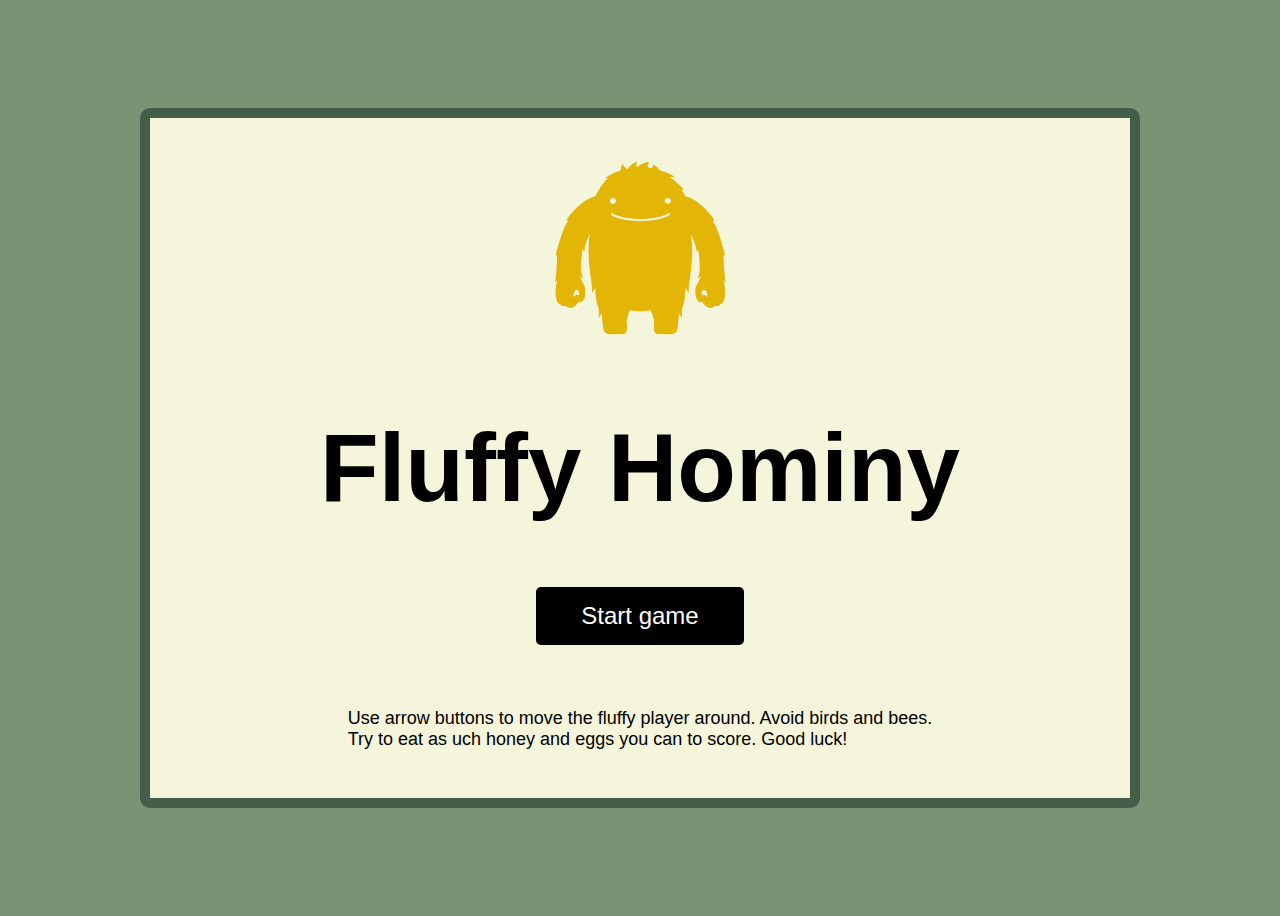
<file: index.html>
<!DOCTYPE html>
<html lang="en">
<head>
    <meta charset="UTF-8">
    <meta http-equiv="X-UA-Compatible" content="IE=edge">
    <meta name="viewport" content="width=device-width, initial-scale=1.0">
    <title>Document</title>
    <link rel="stylesheet" href="./css/main.css">
</head>
<body id = "bodystart">
    <div id = "startpage">
        <img id = "img" src="./images/yellow monster.png" alt="">
        <h1 class = "h1">Fluffy Hominy</h1>
        <a href="game.html">
        <button class = "btn">Start game</button>
    </a>
    <p class = "p">Use arrow buttons to move the fluffy player around. 
        Avoid birds and bees. <br>
        Try to eat as uch honey and eggs you can to score.
        Good luck!
    </p>

    </div>
    


    <script src="./js/main.js"></script>
</body>
</html>
</file>
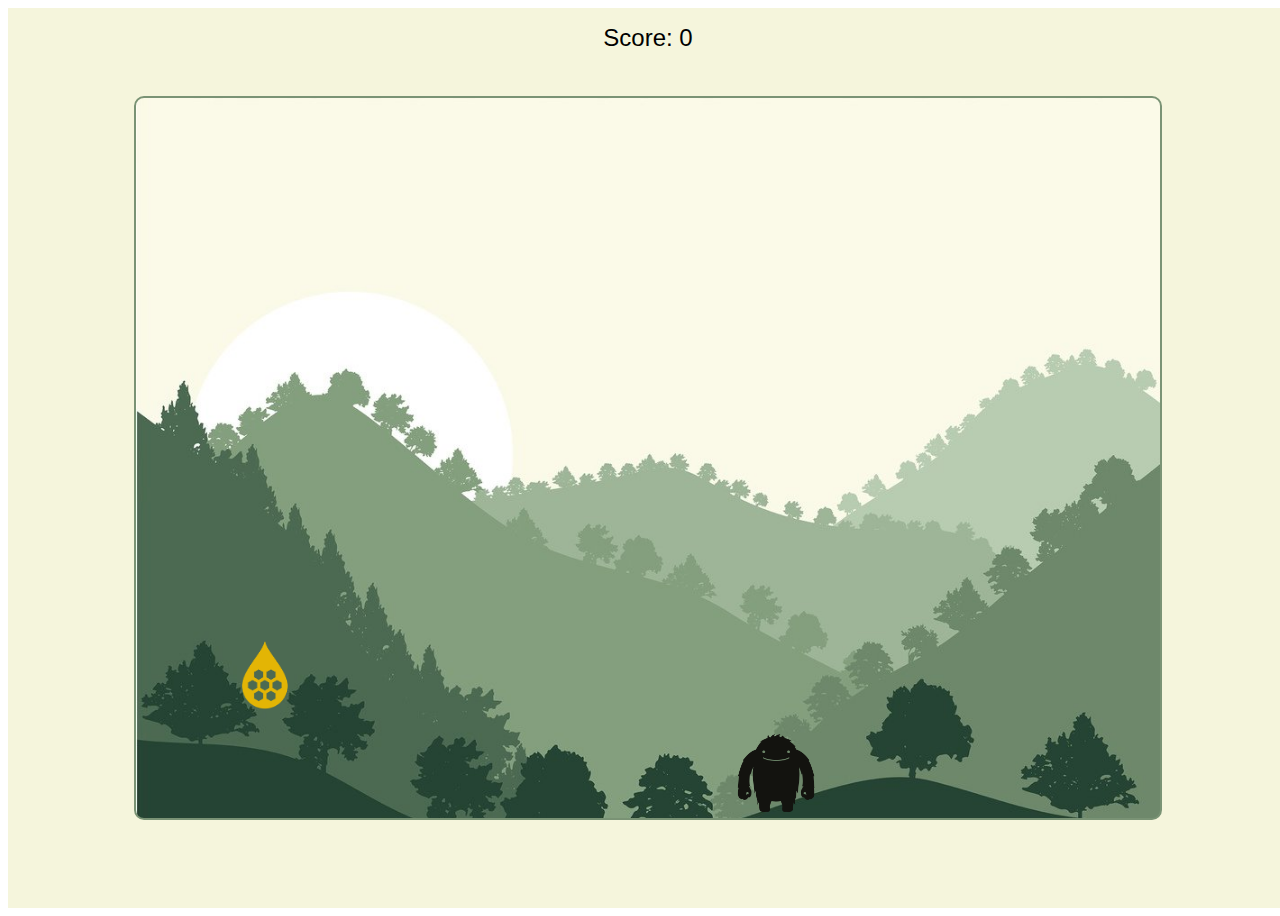
<file: game.html>
<!DOCTYPE html>
<html lang="en">
<head>
    <meta charset="UTF-8">
    <meta http-equiv="X-UA-Compatible" content="IE=edge">
    <meta name="viewport" content="width=device-width, initial-scale=1.0">
    <title>Document</title>
    <link rel="stylesheet" href="./css/main.css">
</head>

<body>

    <div id = "board">
        <div id = "scorebox">

        </div>
        <div id = "frame">

        </div>

    </div>

    <script src="./js/main.js"></script>
    
</body>
</html>
</file>
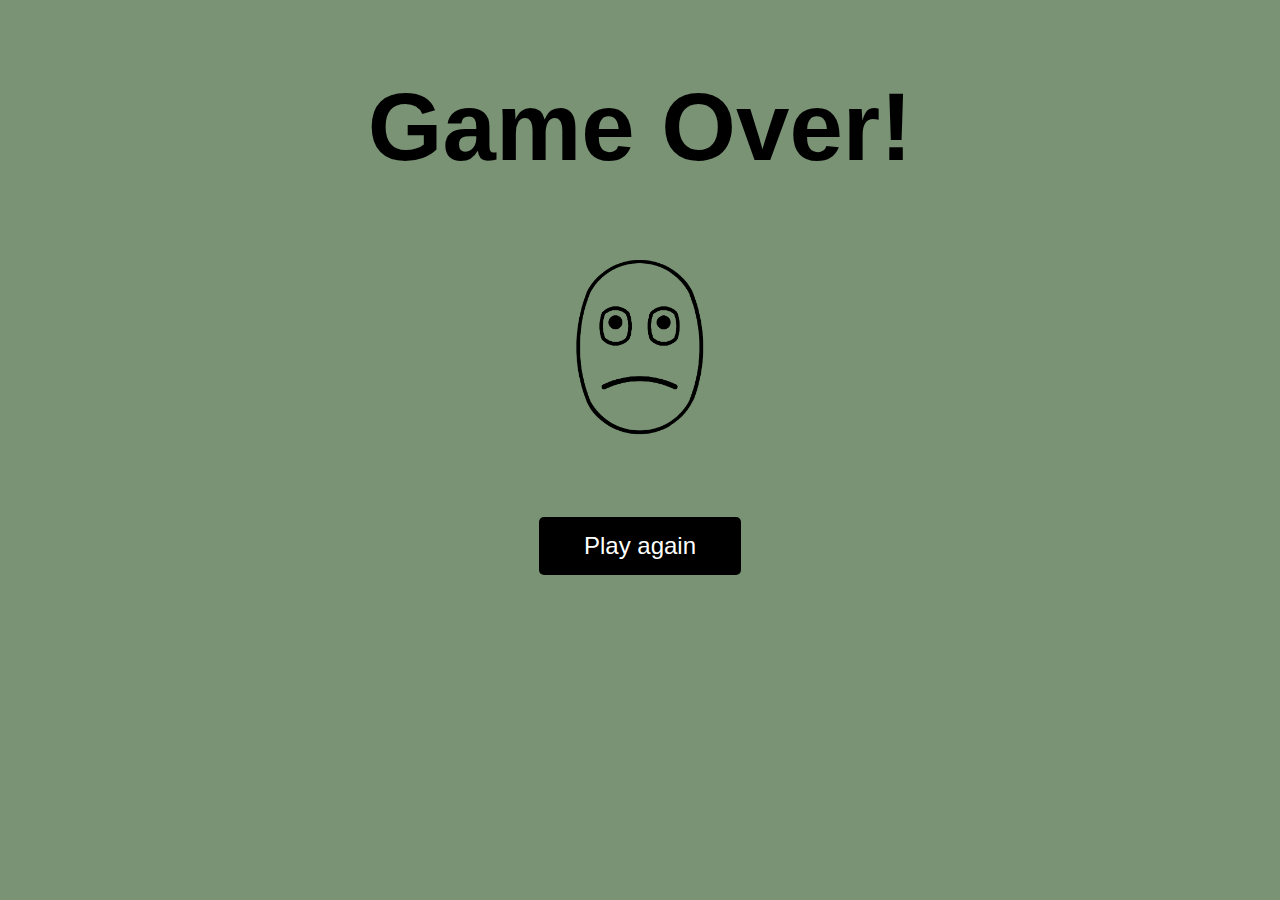
<file: gameover.html>
<!DOCTYPE html>
<html lang="en">
  <head>
    <meta charset="UTF-8" />
    <meta http-equiv="X-UA-Compatible" content="IE=edge" />
    <meta name="viewport" content="width=device-width, initial-scale=1.0" />
    <title>Document</title>
    <link rel="stylesheet" href="./css/main.css" />
  </head>
  <body id = "gameoverboard">
    <h1 class = "h1">Game Over!</h1>
    <img id = "sad" src="./images/sadface.png" alt="sad face">
    <a href="./game.html">
      <button class = "btn">Play again</button>
    </a>

    <script src="./js/main.js"></script>
  </body>
</html>
</file>
<file: css/main.css>
#board {
    width: 100vw;
    height: 100vh;
    position: relative;
    overflow: hidden;
    background-color: beige;
    display: flex;
    justify-content: center;
  }
  
  #frame {
    border-radius: 10px;
    background-image: url("../images/Forest_Background_Vector_12.jpg");
    background-size: cover;
    width: 80vw;
    height: 80vh;
    background-color: brown;
    position: absolute;
    top: 0;
    bottom: 0;
    left: 0;
    right: 0;
    margin: auto;
    border: 2px solid #7A9375;
  }
  
  #player {
    background-repeat: no-repeat;
    background-size: contain;
    background-position: center;
    background-color: transparent;
    position: absolute;
    background-image: url("../images/monster.png");
  }
  
  
  .obstacle {
    background-repeat: no-repeat;
    background-size: contain;
    background-position: center;
    position: absolute;
  }

  

  #prize {
    background-repeat: no-repeat;
    background-size: contain;
    background-position: center;
    background-image: url("../images/honey.png");
   
    position: absolute;
  }

  #gameoverboard {
    display: flex;
    flex-direction: column;
    justify-content: center;
    align-items: center;
    background-color: #7A9375;
   background-size: cover;
  }

  #sad {
    height: 200px;
    width: auto;
    padding-bottom: 70px;
  }

  #img {
    height: 200px;
    width: auto;
  }

  .h1 {
    font-family: Arial, Helvetica, sans-serif;
    font-size: 96px;
  }

  .p {
    padding-top: 45px;
    font-family: Arial, Helvetica, sans-serif;
    font-size: 18px;
  }

  #bodystart {
    background-color:#7A9375 ;
   /* position: relative;*/
   display: flex;
   justify-content: center;
   align-items: center;
   height: 100vh;


  }


  .btn {

    background-color: black;
    color: white;
    font-family: Arial, Helvetica, sans-serif;
    font-size: 24px;
    border: none;
    padding: 15px 45px 15px 45px;    
    border-radius: 5px;
  } 

  #startpage {
    background-color: beige;
    width: 1000px;
    height: 700px;
    box-sizing: border-box;
    font-family: Arial, Helvetica, sans-serif;
    border-radius: 10px;
    display: flex;
    flex-direction: column;
    align-items: center;
    justify-content: center;
    border: 10px solid #445E49;
  }
</file>
